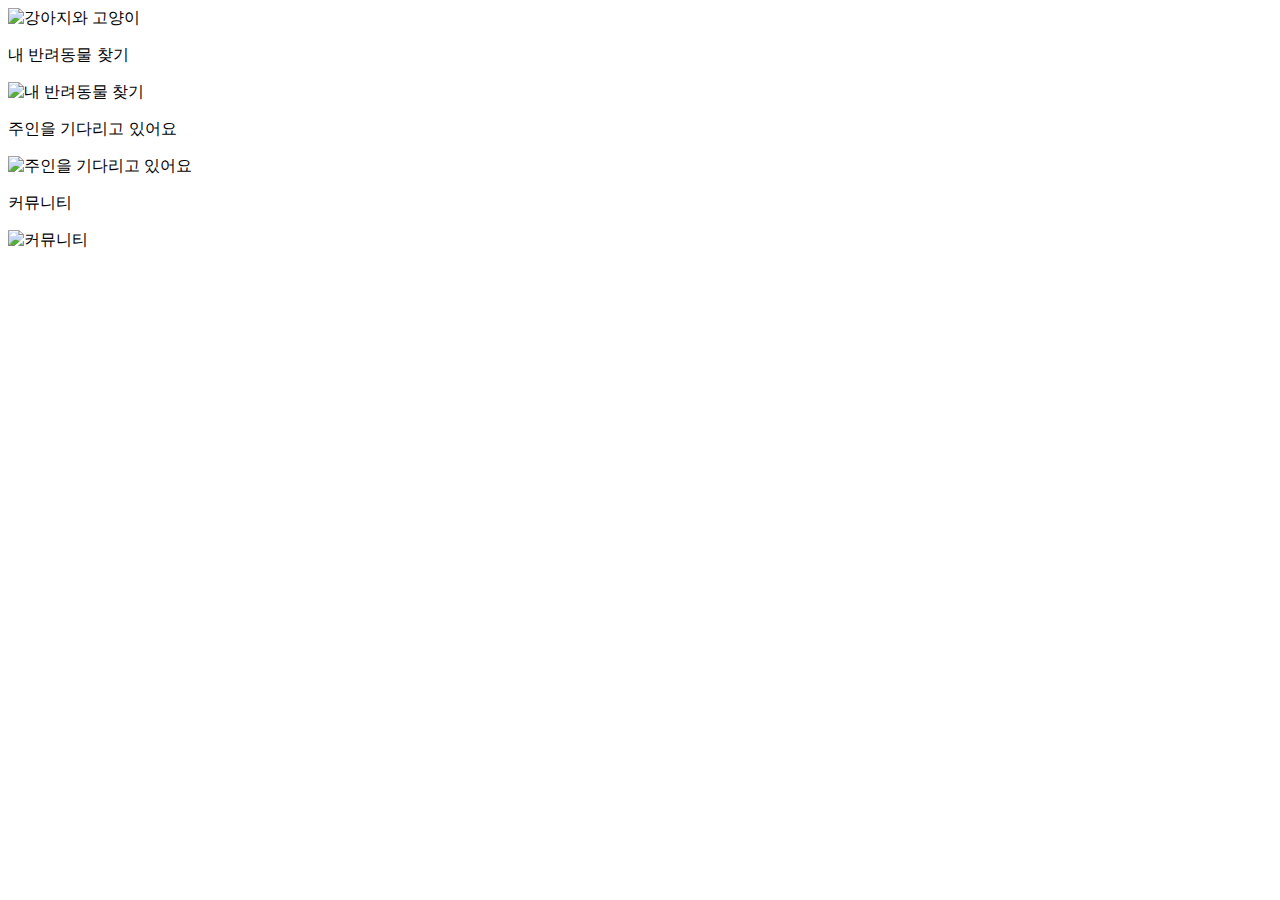
<file: src/main/resources/templates/index.html>
<!DOCTYPE HTML>
<html xmlns:th="http://www.thymeleaf.org"
      xmlns:layout="http://www.ultraq.net.nz/thymeleaf/layout"
      layout:decorate="~{layout/basic.html}" lang="ko">
<head>
  <link rel="shortcut icon" href="../static/images/favicon2.png"/>
  <title>여기서 찾개냥</title>
  <meta http-equiv="Content-Type" content="text/html; charset=UTF-8"/>
  <link rel="stylesheet" th:href="@{/css/home.css}">
</head>
<body>

<div layout:fragment="content">
  <div class="container">
    <div class="banner">
      <a th:href="@{/board/list}" title="글 목록 보기">
        <img th:src="@{/images/banner.PNG}" class="img-fluid rounded"
             style="width: 150%; height: auto;" alt="강아지와 고양이">
      </a>
    </div>
    <div class="container my-4">
      <div class="row">
        <div class="col-md-4 text-center">
          <div class="item">
            <p style="font-family: 'Nunito', sans-serif;">내 반려동물 찾기</p>
            <a th:href="@{/board/register}" title="동물찾기 글쓰기">
              <img th:src="@{/images/find-pet.PNG}" class="img-fluid rounded" alt="내 반려동물 찾기">
            </a>
          </div>
        </div>
        <div class="col-md-4 text-center">
          <div class="item">
            <p style="font-family: 'Nunito', sans-serif;">주인을 기다리고 있어요</p>
            <a th:href="@{/board/register1}" title="주인찾기 글쓰기">
              <img th:src="@{/images/wait.PNG}" class="img-fluid rounded" alt="주인을 기다리고 있어요">
            </a>
          </div>
        </div>
        <div class="col-md-4 text-center">
          <div class="item">
            <p style="font-family: 'Nunito', sans-serif;">커뮤니티</p>
            <a th:href="@{/cboard/clist}" title="커뮤니티 글쓰기">
              <img th:src="@{/images/comu.PNG}" class="img-fluid rounded" alt="커뮤니티">
            </a>
          </div>
        </div>
      </div>
    </div>
  </div>
</div> <!-- /container -->

<footer th:replace="layout/footer :: footer"></footer>
<script th:src="@{/js/scripts.js}"></script>
<script src="https://code.jquery.com/jquery-3.5.1.slim.min.js"></script>
<script src="https://cdn.jsdelivr.net/npm/@popperjs/core@2.0.7/dist/umd/popper.min.js"></script>
<script src="https://stackpath.bootstrapcdn.com/bootstrap/4.5.2/js/bootstrap.min.js"></script>
</body>
</html>
</file>
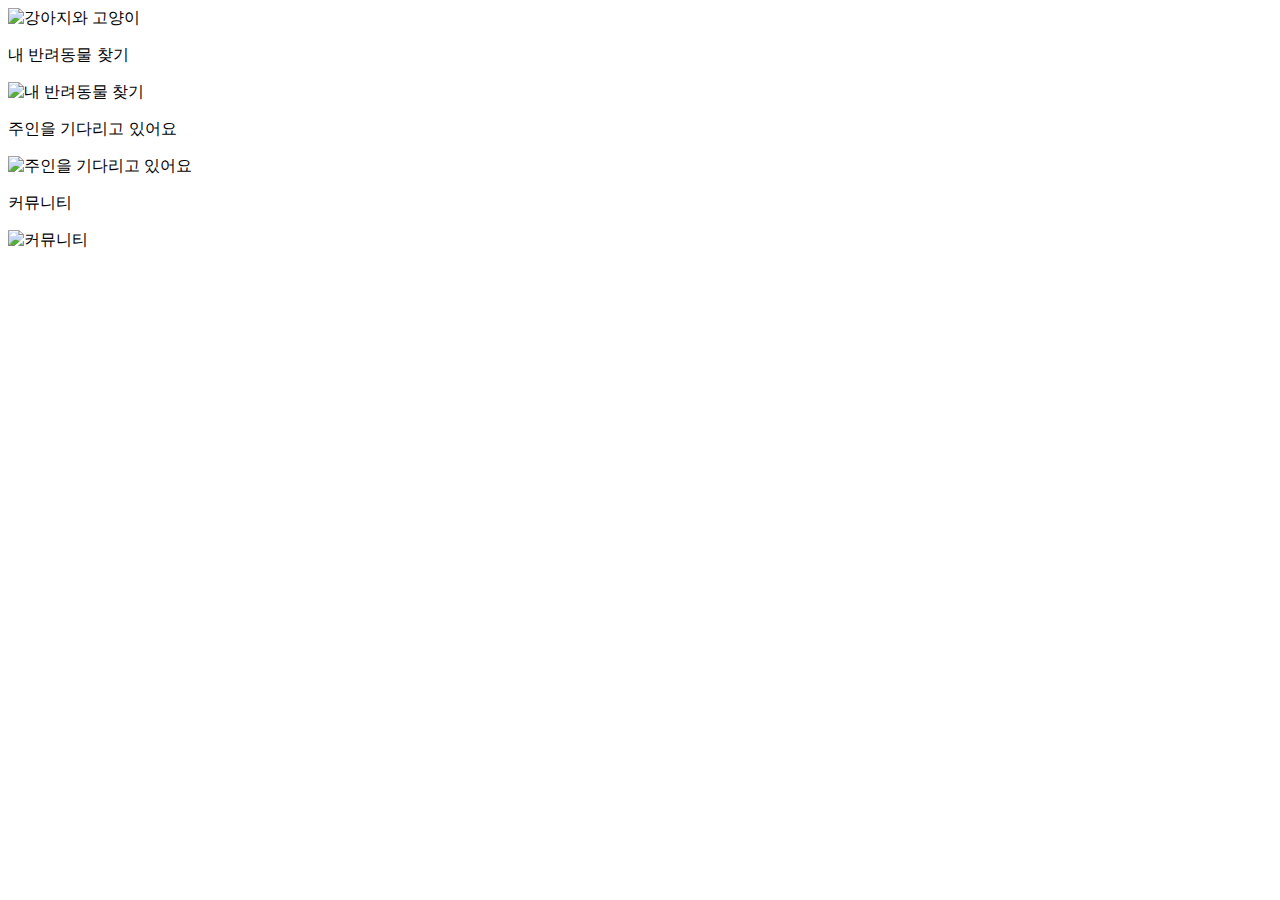
<file: src/main/resources/templates/home.html>
<!DOCTYPE HTML>
<html xmlns:th="http://www.thymeleaf.org"
      xmlns:layout="http://www.ultraq.net.nz/thymeleaf/layout"
      layout:decorate="~{layout/basic.html}" lang="ko">
<head>
    <link rel="shortcut icon" href="../static/images/favicon2.png"/>
    <title>여기서 찾개냥</title>
    <meta http-equiv="Content-Type" content="text/html; charset=UTF-8"/>
    <link rel="stylesheet" th:href="@{/css/home.css}">
</head>
<body>

<div layout:fragment="content">
    <div class="container">
        <div class="banner">
            <a th:href="@{/board/list}" title="글 목록 보기">
                <img th:src="@{/images/banner.PNG}" class="img-fluid rounded"
                     style="width: 150%; height: auto;" alt="강아지와 고양이">
            </a>
        </div>
        <div class="container my-4">
            <div class="row">
                <div class="col-md-4 text-center">
                    <div class="item">
                        <p style="font-family: 'Nunito', sans-serif;">내 반려동물 찾기</p>
                        <a th:href="@{/board/register}" title="동물찾기 글쓰기">
                            <img th:src="@{/images/find-pet.PNG}" class="img-fluid rounded" alt="내 반려동물 찾기">
                        </a>
                    </div>
                </div>
                <div class="col-md-4 text-center">
                    <div class="item">
                        <p style="font-family: 'Nunito', sans-serif;">주인을 기다리고 있어요</p>
                        <a th:href="@{/board/register1}" title="주인찾기 글쓰기">
                            <img th:src="@{/images/wait.PNG}" class="img-fluid rounded" alt="주인을 기다리고 있어요">
                        </a>
                    </div>
                </div>
                <div class="col-md-4 text-center">
                    <div class="item">
                        <p style="font-family: 'Nunito', sans-serif;">커뮤니티</p>
                        <a th:href="@{/cboard/clist}" title="커뮤니티 글쓰기">
                            <img th:src="@{/images/comu.PNG}" class="img-fluid rounded" alt="커뮤니티">
                        </a>
                    </div>
                </div>
            </div>
        </div>
    </div>
</div> <!-- /container -->

<footer th:replace="layout/footer :: footer"></footer>
<script th:src="@{/js/scripts.js}"></script>
<script src="https://code.jquery.com/jquery-3.5.1.slim.min.js"></script>
<script src="https://cdn.jsdelivr.net/npm/@popperjs/core@2.0.7/dist/umd/popper.min.js"></script>
<script src="https://stackpath.bootstrapcdn.com/bootstrap/4.5.2/js/bootstrap.min.js"></script>
</body>
</html>
</file>
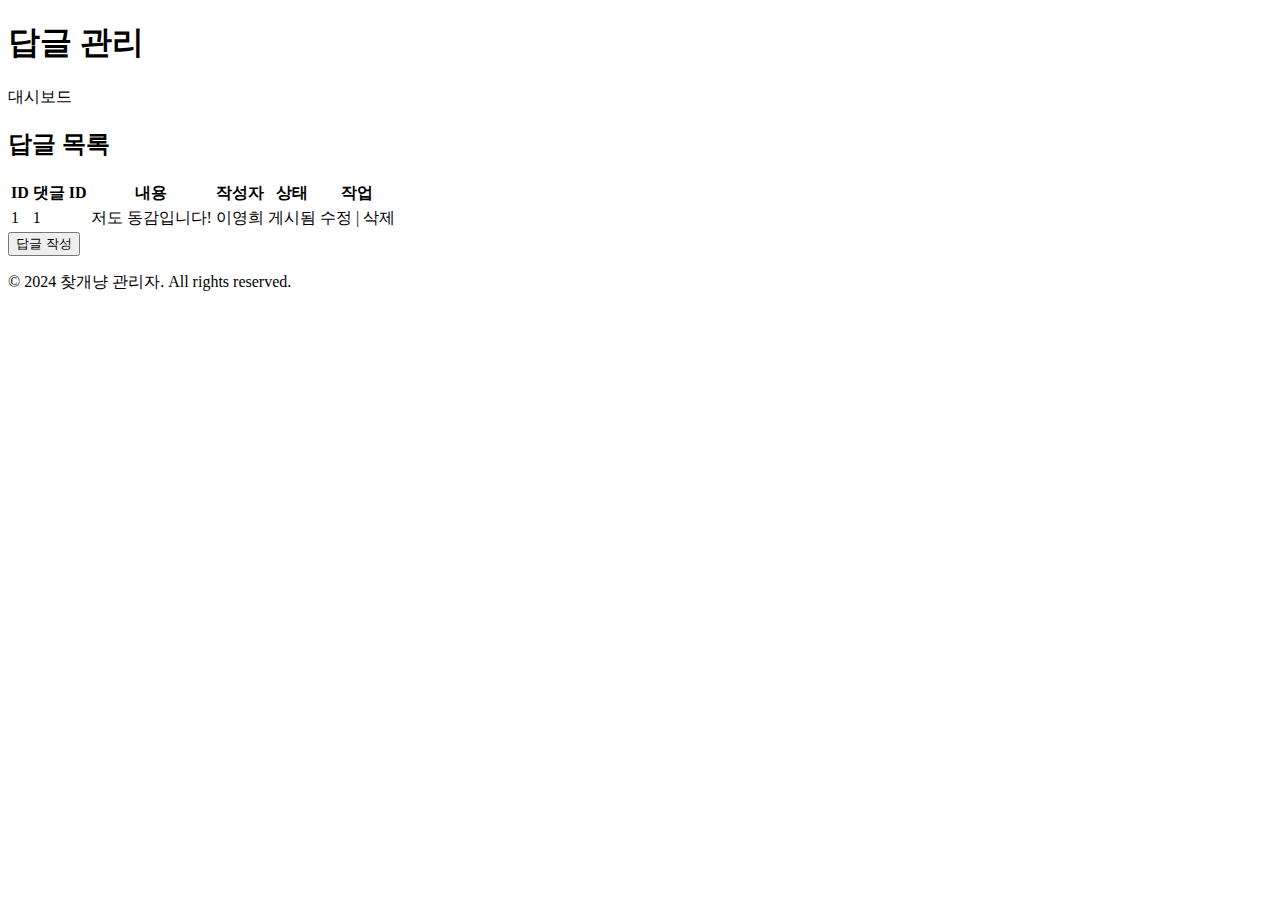
<file: src/main/resources/templates/admin/answers.html>
<!DOCTYPE html>
<html lang="ko" xmlns:th="http://www.thymeleaf.org">
<head>
  <link rel="shortcut icon" href="../../static/images/favicon2.png"/>
  <meta charset="UTF-8">
  <meta name="viewport" content="width=device-width, initial-scale=1.0">
  <title th:text="${title}">답글 관리</title>
  <link rel="stylesheet" th:href="@{/css/adminstyle.css}">
</head>
<body>
<header>
  <h1>답글 관리</h1>
  <nav>
    <a th:href="@{/adminboard}">대시보드</a>
  </nav>
</header>
<main>
  <h2>답글 목록</h2>
  <table>
    <thead>
    <tr>
      <th>ID</th>
      <th>댓글 ID</th>
      <th>내용</th>
      <th>작성자</th>
      <th>상태</th>
      <th>작업</th>
    </tr>
    </thead>
    <tbody>
    <tr th:each="reply : ${replies}">
      <td th:text="${reply.id}">1</td>
      <td th:text="${reply.commentId}">1</td>
      <td th:text="${reply.content}">저도 동감입니다!</td>
      <td th:text="${reply.author}">이영희</td>
      <td th:text="${reply.status}">게시됨</td>
      <td>
        <a th:href="@{/replies/edit/{id}(id=${reply.id})}">수정</a> |
        <a th:href="@{/replies/delete/{id}(id=${reply.id})}">삭제</a>
      </td>
    </tr>
    <!-- 추가 답글 행 -->
    </tbody>
  </table>
  <button th:onclick="'location.href=\'/replies/create\''">답글 작성</button>
</main>
<footer>
  <p>© 2024 찾개냥 관리자. All rights reserved.</p>
</footer>
</body>
</html>
</file>
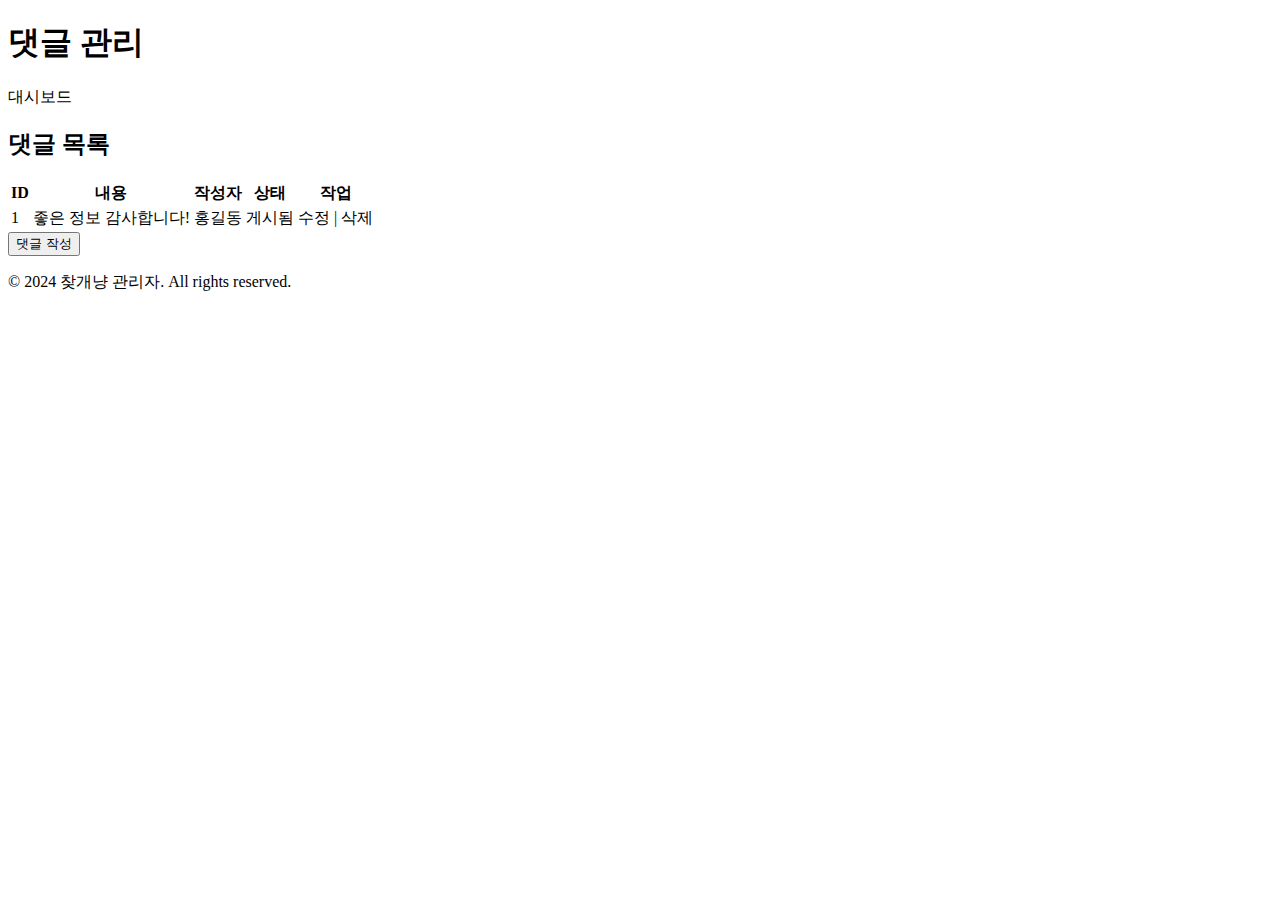
<file: src/main/resources/templates/admin/comments.html>
<!DOCTYPE html>
<html lang="ko" xmlns:th="http://www.thymeleaf.org">
<head>
  <link rel="shortcut icon" href="../../static/images/favicon.ico"/>
  <meta charset="UTF-8">
  <meta name="viewport" content="width=device-width, initial-scale=1.0">
  <title th:text="${title}">댓글 관리</title>
  <link rel="stylesheet" th:href="@{/css/adminstyle.css}">
</head>
<body>
<header>
  <h1>댓글 관리</h1>
  <nav>
    <a th:href="@{/adminboard}">대시보드</a>
  </nav>
</header>
<main>
  <h2>댓글 목록</h2>
  <table>
    <thead>
    <tr>
      <th>ID</th>
      <th>내용</th>
      <th>작성자</th>
      <th>상태</th>
      <th>작업</th>
    </tr>
    </thead>
    <tbody>
    <tr th:each="comment : ${comments}">
      <td th:text="${comment.id}">1</td>
      <td th:text="${comment.content}">좋은 정보 감사합니다!</td>
      <td th:text="${comment.author}">홍길동</td>
      <td th:text="${comment.status}">게시됨</td>
      <td>
        <a th:href="@{/comments/edit/{id}(id=${comment.id})}">수정</a> |
        <a th:href="@{/comments/delete/{id}(id=${comment.id})}">삭제</a>
      </td>
    </tr>
    <!-- 추가 댓글 행 -->
    </tbody>
  </table>
  <button th:onclick="'location.href=\'/comments/create\''">댓글 작성</button>
</main>
<footer>
  <p>© 2024 찾개냥 관리자. All rights reserved.</p>
</footer>
</body>
</html>
</file>
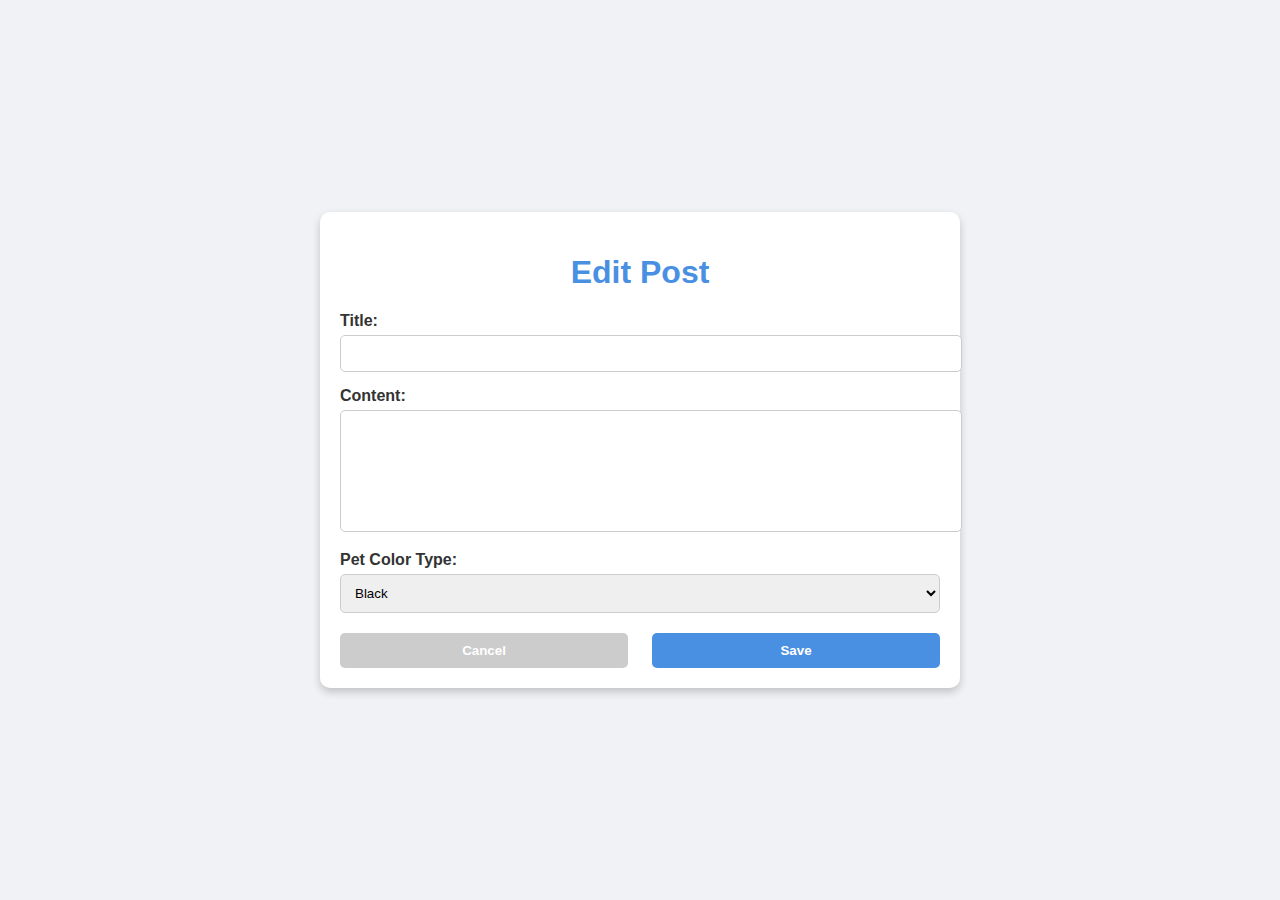
<file: src/main/resources/templates/board/edit.html>
<!DOCTYPE html>
<html xmlns:th="http://www.thymeleaf.org">
<head>
    <link rel="shortcut icon" href="../../static/images/favicon.ico"/>
    <meta charset="UTF-8">
    <title>Edit Post</title>
    <style>
        body {
            font-family: Arial, sans-serif;
            display: flex;
            justify-content: center;
            align-items: center;
            height: 100vh;
            margin: 0;
            background-color: #f0f2f5;
        }
        .container {
            width: 50%;
            max-width: 600px;
            background-color: white;
            padding: 20px;
            border-radius: 10px;
            box-shadow: 0 4px 8px rgba(0, 0, 0, 0.2);
        }
        h1 {
            text-align: center;
            color: #4A90E2;
        }
        form label {
            display: block;
            margin-top: 15px;
            font-weight: bold;
            color: #333;
        }
        form input[type="text"], form textarea, form select {
            width: 100%;
            padding: 10px;
            margin-top: 5px;
            border: 1px solid #ccc;
            border-radius: 5px;
            resize: none;
        }
        form textarea {
            height: 100px;
        }
        .button-group {
            display: flex;
            justify-content: space-between;
            margin-top: 20px;
        }
        .button-group button {
            width: 48%;
            padding: 10px;
            border: none;
            border-radius: 5px;
            color: white;
            font-weight: bold;
            cursor: pointer;
        }
        .button-group .cancel {
            background-color: #ccc;
        }
        .button-group .save {
            background-color: #4A90E2;
        }
    </style>
</head>
<body>
<div class="container">
    <h1>Edit Post</h1>
    <form th:action="@{/board/modify}" th:object="${board}" method="post">
        <input type="hidden" th:field="*{bno}"/>
        <label>Title:</label>
        <input type="text" th:field="*{title}" />
        <label>Content:</label>
        <textarea th:field="*{content}"></textarea>
        <label>Pet Color Type:</label>
        <select th:field="*{petColorType}">
            <option value="BLACK">Black</option>
            <option value="WHITE">White</option>
            <option value="BROWN">Brown</option>
            <option value="GRAY">Gray</option>
            <option value="OTHER">Other</option>
        </select>
        <div class="button-group">
            <button type="button" class="cancel" onclick="window.history.back()">Cancel</button>
            <button type="submit" class="save">Save</button>
        </div>
    </form>
</div>
</body>
</html>
</file>
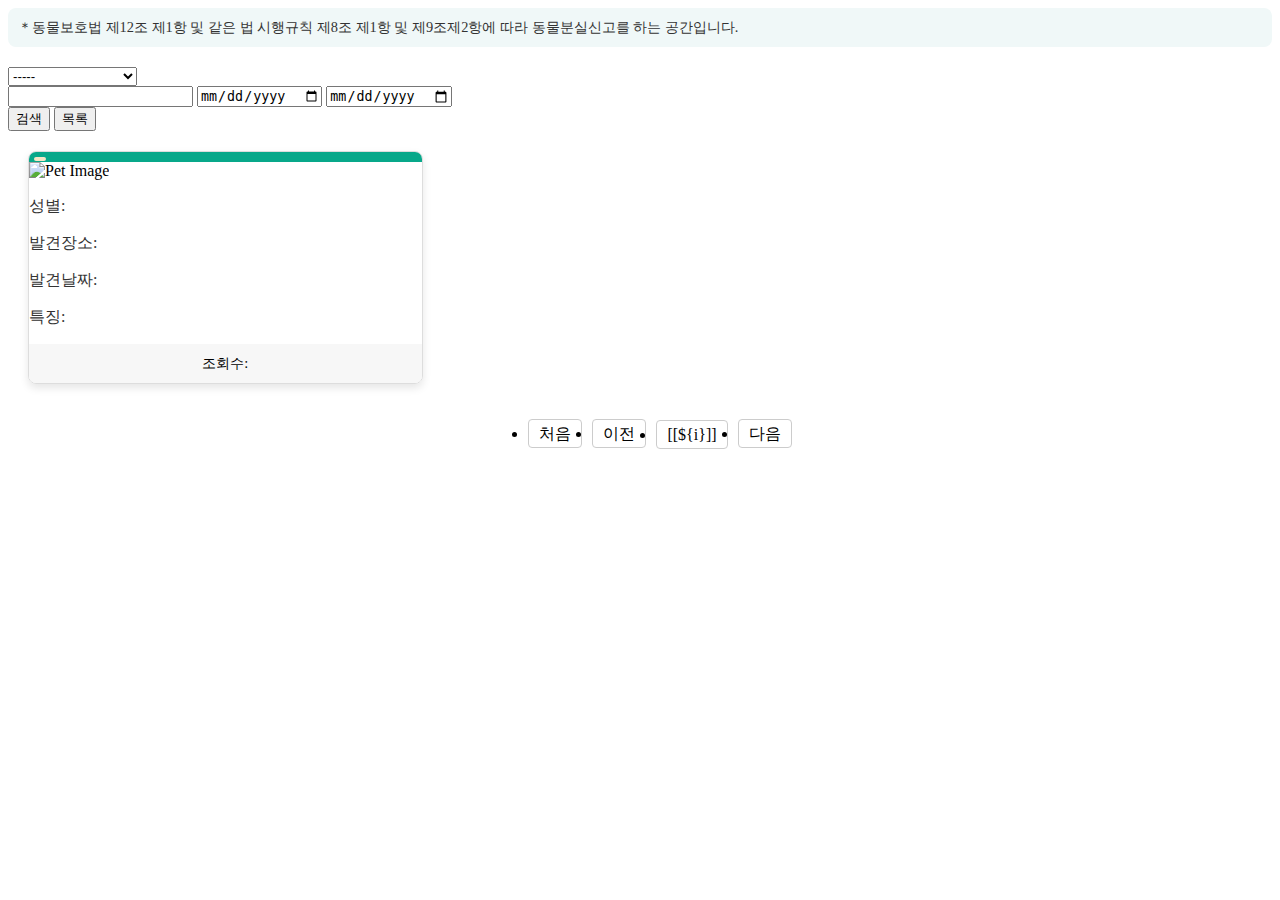
<file: src/main/resources/templates/board/list.html>
<!DOCTYPE html>
<html xmlns:th="http://www.thymeleaf.org"
      xmlns:layout="http://www.ultraq.net.nz/thymeleaf/layout"
      layout:decorate="~{layout/basic.html}">
<head>
    <link rel="shortcut icon" href="../../static/images/favicon.ico"/>
    <title>Board List</title>
    <style>
        /* 법령 문구와 반려동물 이미지 섹션 스타일 */
        .law-section {
            display: flex;
            align-items: center;
            padding: 10px;
            background-color: #F0F8F8;
            border-radius: 8px;
            margin-bottom: 20px;
        }

        .law-section p {
            flex: 1;
            font-size: 0.9rem;
            color: #333;
            margin: 0;
            padding-right: 10px;
        }

        .animal-image {
            width: 100px;
            height: auto;
            border-radius: 5px;
        }

        /* 카드 갤러리 스타일 */
        .gallery {
            display: grid;
            grid-template-columns: repeat(auto-fill, minmax(30%, 1fr));
            gap: 20px;
            padding: 20px;
        }

        .card {
            box-shadow: 0 4px 8px rgba(0, 0, 0, 0.1);
            border: 1px solid #ddd;
            border-radius: 8px;
            overflow: hidden;
        }

        .card-header {
            background-color: #08A88A;
            color: white;
            padding: 5px;
            font-weight: bold;
            text-align: center;
            position: relative;
        }

        /* 동물찾기 라벨 */
        .board-type {
            position: absolute;
            top: 5px;
            left: 5px;
            font-size: 0.8rem;
            font-weight: bold;
            color: #0c4128;
            background-color: #f6e5c6;
            padding: 2px 6px;
            border-radius: 3px;
        }

        /* 주인찾기 라벨 */
        .owner-find .board-type {
            background-color: #76b1c3;
            position: absolute;
            top: 5px;
            left: 5px;
            font-size: 0.8rem;
            font-weight: bold;
            color: white;
            padding: 2px 6px;
            border-radius: 3px;
        }

        .card-body img {
            width: 100%;
            height: 120px;
            object-fit: cover;
        }

        .card-footer {
            background-color: #f7f7f7;
            padding: 10px;
            font-size: 0.9rem;
            text-align: center;
        }

        .card-title {
            font-size: 1rem;
            margin-bottom: 5px;
        }

        /* 페이지네이션 스타일 */
        .pagination {
            display: flex;
            justify-content: center; /* 페이지 버튼들을 수평으로 중앙 정렬 */
            align-items: center;     /* 세로로 중앙 정렬 */
            margin-top: 20px;        /* 위쪽 여백 */
        }

        .pagination li {
            margin: 0 5px; /* 페이지 번호 간의 간격 설정 */
        }

        .pagination .page-link {
            text-decoration: none;
            padding: 5px 10px;
            border: 1px solid #ccc; /* 테두리 스타일 */
            border-radius: 4px;
            cursor: pointer;
        }

        /* 활성화된 페이지 */
        .pagination .active .page-link {
            background-color: #007bff;
            color: white;
        }

        /* 비활성화된 페이지 */
        .pagination .disabled .page-link {
            background-color: #f8f9fa;
            color: #007bff;
            cursor: not-allowed;
        }

        .pagination .disabled .page-link:hover {
            background-color: #f8f9fa;
            color: #007bff;
        }

        .pagination .page-link:hover {
            background-color: #007bff;
            color: white;
        }

    </style>
</head>
<body>
<div layout:fragment="content">
    <div class="law-section">
        <p>＊동물보호법 제12조 제1항 및 같은 법 시행규칙 제8조 제1항 및 제9조제2항에 따라 동물분실신고를 하는 공간입니다.</p>
    </div>

    <div class="row mt-3">
        <form action="/board/list" method="get">
            <div class="col">
                <input type="hidden" name="size" th:value="${pageRequestDTO.size}">
                <div class="input-group">
                    <div class="input-group-prepend">
                        <select class="form-select" name="type">
                            <option value="">-----</option>
                            <option value="t" th:selected="${pageRequestDTO.type == 't'}">제목</option>
                            <option value="c" th:selected="${pageRequestDTO.type == 'c'}">내용</option>
                            <option value="w" th:selected="${pageRequestDTO.type == 'w'}">작성자</option>
                            <option value="tc" th:selected="${pageRequestDTO.type == 'tc'}">제목+내용</option>
                            <option value="tcw" th:selected="${pageRequestDTO.type == 'tcw'}">제목+내용+작성자</option>
                        </select>
                    </div>
                    <input type="text" class="form-control" name="keyword" th:value="${pageRequestDTO.keyword}">
                    <input type="date" name="startDate" min="${minDate}" max="${maxDate}">
                    <input type="date" name="lastDate" min="${minDate}" max="${maxDate}">
                    <div class="input-group-append">
                        <button type="submit" class="btn btn-outline-secondary searchBtn">검색</button>
                        <button type="button" class="btn btn-outline-secondary clearBtn">목록</button>
                    </div>
                </div>
            </div>
        </form>
    </div>

    <div class="row mt-3">
        <div class="gallery">
            <div th:each="boardItem : ${responseDTO.dtoList}" class="card">
                <div class="card-header">
            <span class="board-type"
                  th:text="${boardItem.postType}"
                  th:classappend="${boardItem.postType == '주인찾기' ? ' owner-find' : ' pet'}"></span>
                    <span th:text="${boardItem.createdAt}"></span>
                </div>
                <!-- 이미지가 있을 경우에만 표시 -->
                <img th:src="@{/images/{image}(image=${boardItem.imageSet})}" alt="Pet Image"
                     th:if="${boardItem.imageSet != null}">
                <div class="card-body">
                    <a style="text-decoration: none; text-decoration-line: none; text-decoration-color: #333333; color: #333333"
                       th:href="@{/board/read(bno=${boardItem.bno})}">
                        <p><b><span th:text="${boardItem.title}"></span></b></p>
                        <p>성별: <span th:text="${boardItem.petGender}"></span></p>
                        <p>발견장소: <span th:text="${boardItem.location} + ${boardItem.locationDetail}"></span></p>
                        <p>발견날짜: <span th:text="${boardItem.createdAt}"></span></p>
                        <p>특징: <span th:text="${boardItem.content}"></span></p>
                    </a>
                </div>
                <div class="card-footer text-center">
                    조회수: <span th:text="${boardItem.hitCount}"></span>
                </div>
            </div>
        </div>




        <!-- 페이지네이션 -->
        <ul class="pagination flex-wrap">
            <li class="page-item" th:if="${responseDTO.prev}" th:class="${responseDTO.prev ? 'enabled' : 'disabled'}">
                <a class="page-link" th:data-num="${1}">처음</a>
            </li>
            <li class="page-item" th:if="${responseDTO.prev}" th:class="${responseDTO.prev ? 'enabled' : 'disabled'}">
                <a class="page-link" th:data-num="${responseDTO.start -1}">이전</a>
            </li>
            <th:block th:each="i: ${#numbers.sequence(responseDTO.start, responseDTO.end)}">
                <li th:class="${responseDTO.page == i}?'page-item active':'page-item'">
                    <a class="page-link" th:data-num="${i}">[[${i}]]</a>
                </li>
            </th:block>
            <li class="page-item" th:if="${responseDTO.next}" th:class="${responseDTO.next ? 'enabled' : 'disabled'}">
                <a class="page-link" th:data-num="${responseDTO.end + 1}">다음</a>
            </li>
        </ul>
    </div>
</div>
</body>
</html>

<script th:inline="javascript">
    document.querySelector(".pagination").addEventListener("click", function (e) {
        e.preventDefault();
        e.stopPropagation();
        const target = e.target;
        if (target.tagName !== 'A') {
            return;
        }
        const num = target.getAttribute("data-num");
        const formObj = document.querySelector("form");
        formObj.innerHTML += `<input type='hidden' name='page' value='${num}'>`;
        formObj.submit();
    }, false);
</script>
</file>
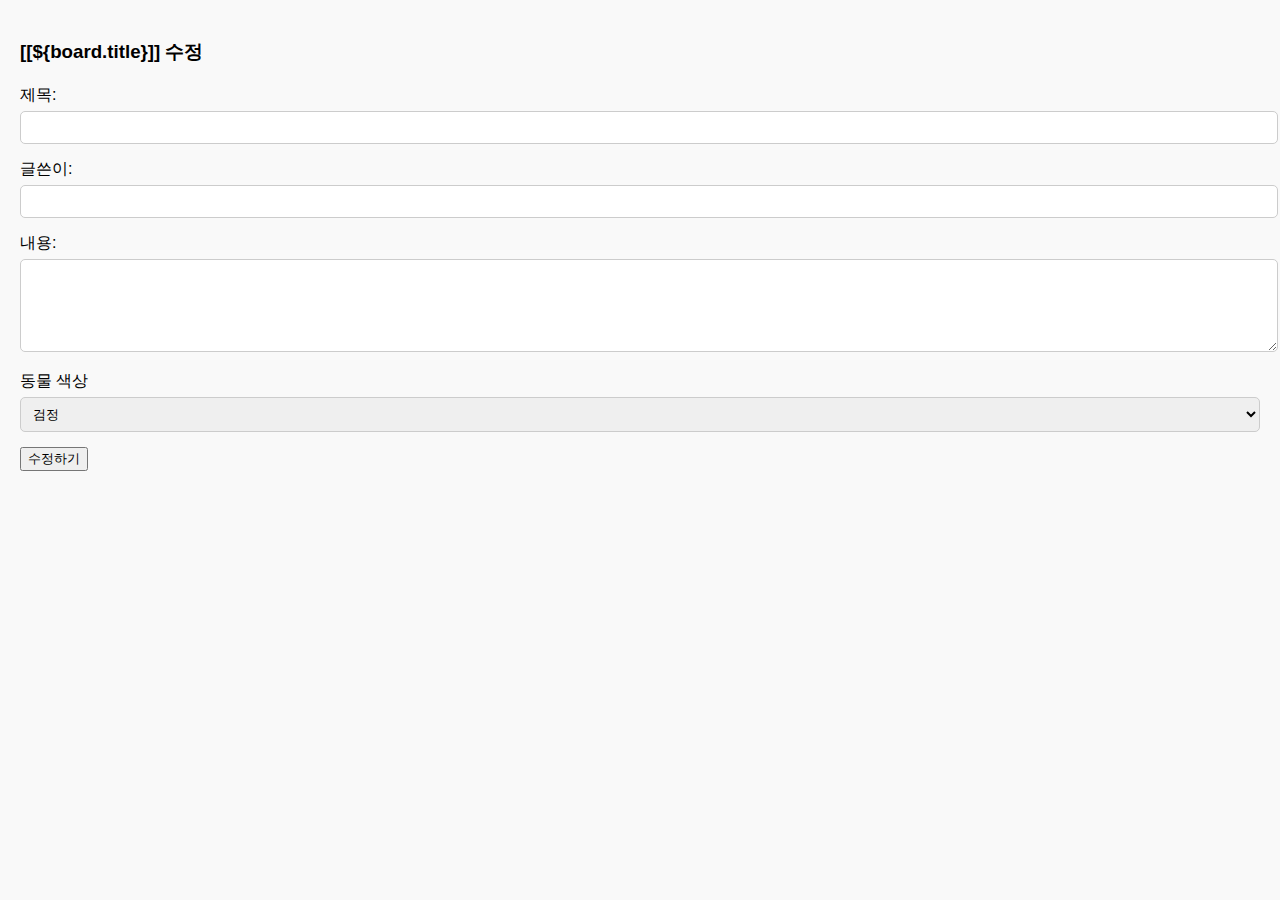
<file: src/main/resources/templates/board/modify.html>
<!DOCTYPE html>
<html xmlns:th="http://www.thymeleaf.org"
      xmlns:layout="http://www.ultraq.net.nz/thymeleaf/layout"
      layout:decorate="~{layout/basic.html}">
<link rel="stylesheet" href="../../static/css/modify.css">
<link rel="shortcut icon" href="../../static/images/favicon2.png"/>
<div layout:fragment="content">
    <div class="container">
        <h3>[[${board.title}]] 수정</h3>
        <form action="/board/modify" method="post">
            <input type="hidden" name="bno" id="bno" th:value="${board.bno}">
            <div class="form-group">
                <label for="title">제목:</label>
                <input type="text" class="form-control" id="title" name="title" th:value="${board.title}">
            </div>
            <div class="form-group">
                <label for="writer">글쓴이:</label>
                <input type="text" class="form-control" id="writer" name="writer" th:value="${board.writer}" readonly="readonly">
            </div>
            <div class="form-group">
                <label for="content">내용:</label>
                <textarea class="form-control" rows="5" id="content" name="content" th:text="${board.content}"></textarea>
            </div>
            <div class="form-group">
                <label for="petColor">동물 색상</label>
                <select name="petColor" id="petColor">
                    <option value="BLACK">검정</option>
                    <option value="WHITE">흰색</option>
                    <option value="GRAY">회색</option>
                    <option value="CREME">크림</option>
                    <option value="CHOCOLATE">초콜릿</option>
                    <option value="GOLDEN">금색</option>
                    <option value="MIXED">혼합색</option>
                    <option value="OTHER">기타</option>
                </select>
            </div>
            <div class="form-group text-right">
                <button type="submit" class="btn btn-secondary btn-sm" id="btnModify">수정하기</button>
            </div>
        </form>
    </div>
</div>

</html>
</file>
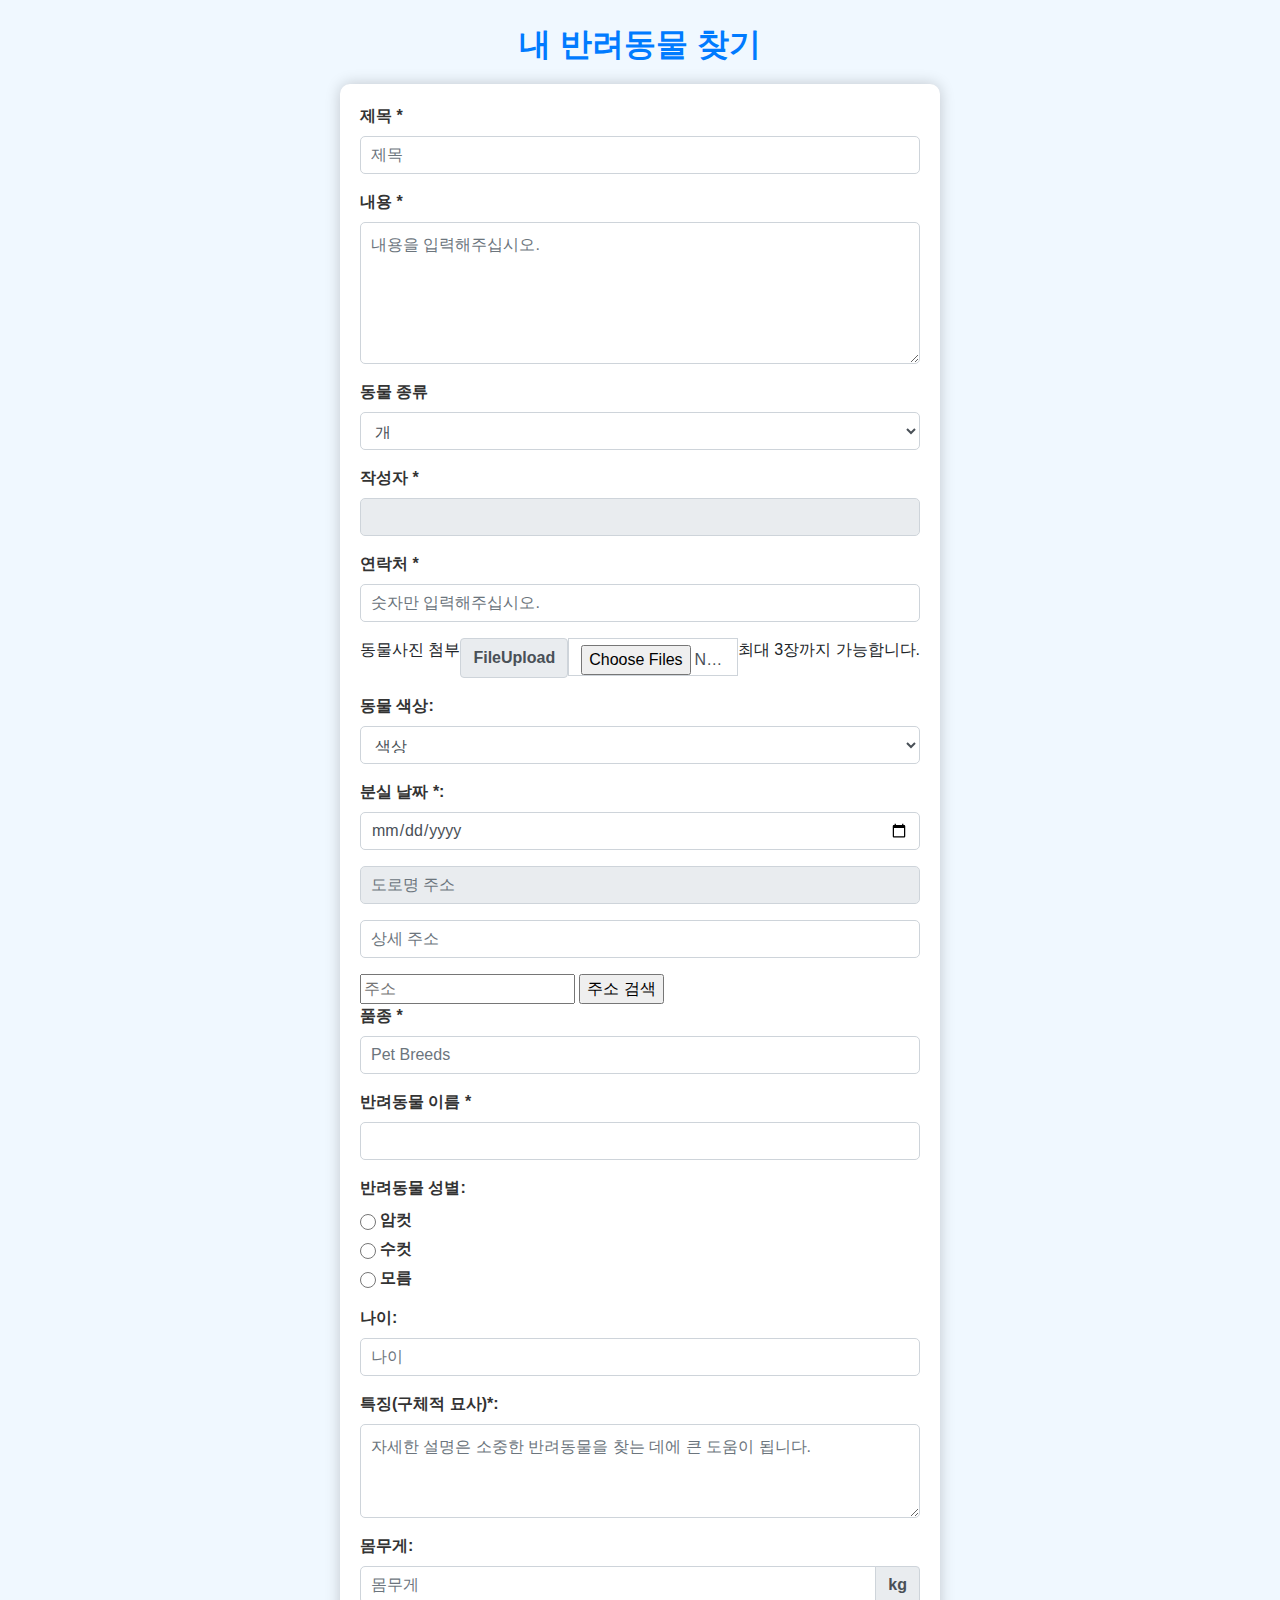
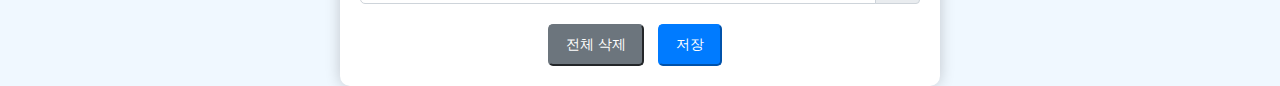
<file: src/main/resources/templates/board/register.html>
<!DOCTYPE html>
<html xmlns:th="http://www.thymeleaf.org"
      xmlns:layout="http://www.ultraq.net.nz/thymeleaf/layout"
      layout:decorate="~{layout/basic.html}"
      lang="ko">
<head>
    <link rel="shortcut icon" href="../../static/images/favicon3.png"/>
    <meta charset="UTF-8">
    <meta name="viewport" content="width=device-width, initial-scale=1.0">
    <title>내 반려동물 찾기</title>
    <link rel="stylesheet" href="https://stackpath.bootstrapcdn.com/bootstrap/4.5.2/css/bootstrap.min.css">
    <link rel="stylesheet" th:href="@{/css/write1.css}">


    <style>
        body {
            font-family: 'Arial', sans-serif;
            background-color: #f0f8ff;
        }

        .law-section p {
            font-size: 2rem;
            font-weight: bold;
            text-align: center;
            color: #007bff;
            margin-top: 20px;
        }

        .form-container {
            max-width: 600px;
            margin: auto;
            padding: 20px;
            background-color: #ffffff;
            border-radius: 10px;
            box-shadow: 0 0 15px rgba(0, 0, 0, 0.2);
        }

        .form-group label {
            font-weight: bold;
            color: #333;
        }

        .form-group input, .form-group textarea, .form-group select {
            border-radius: 5px;
            width: 100%;
            border: 1px solid #ced4da;
            padding: 10px;
        }

        .input-group-text {
            font-weight: bold;
        }

        .btn-primary {
            background-color: #007bff;
            border-color: #007bff;
        }

        .form-check {
            display: flex;
            align-items: center;
            margin-bottom: 5px;
        }

        .form-check-input {
            width: 16px !important;
            height: 16px !important;
            margin-right: 0.5rem;
        }

        .form-buttons button {
            background-color: #007bff;
            border-color: #007bff;
            color: white;
            padding: 8px 16px;
            border-radius: 5px;
            font-size: 0.9rem;
            margin-right: 10px;
        }

        .form-buttons button[type="reset"] {
            background-color: #6c757d;
            border-color: #6c757d;
        }

        .form-buttons {
            text-align: center;
            margin-top: 20px;
        }
    </style>

    <script src="//t1.daumcdn.net/mapjsapi/bundle/postcode/prod/postcode.v2.js"></script>
</head>

<body>
<div layout:fragment="content">
    <main>
        <div class="law-section">
            <p>내 반려동물 찾기</p>
        </div>
        <div class="form-container">
            <form action="/board/register" method="post" enctype="multipart/form-data">
                <input type="hidden" name="postType" value="동물찾기">
                <div class="form-group">
                    <label for="title">제목 *</label>
                    <input type="text" class="form-control" id="title" name="title" placeholder="제목" required>
                </div>
                <div class="form-group">
                    <label for="content">내용 *</label>
                    <textarea class="form-control" id="content" name="content" rows="5" placeholder="내용을 입력해주십시오." required></textarea>
                </div>
                <div class="form-group">
                    <label for="petType">동물 종류</label>
                    <select id="petType" name="petType" class="form-control" required>
                        <option value="dog">개</option>
                        <option value="cat">고양이</option>
                        <option value="fish">포유류(개, 고양이 제외)</option>
                        <option value="bird">조류</option>
                        <option value="rodent">설치류</option>
                        <option value="reptile">파충류</option>
                        <option value="fish">어류</option>
                        <option value="other">기타</option>
                    </select>
                </div>
                <div class="form-group">
                    <label for="writer">작성자 *</label>
                    <input type="text" class="form-control" id="writer" name="writer"
                           th:value="${#authentication.principal.username}" readonly>
                </div>
                <div class="form-group">
                    <label for="contact">연락처 *</label>
                    <input type="number" class="form-control" id="contact" name="contact" placeholder="숫자만 입력해주십시오." maxlength="11" minlength="9" required>
                </div>
                <div class="input-group mb-3">
                    <label for="files">동물사진 첨부</label>
                    <span class="input-group-text">FileUpload</span>
                    <input type="file" class="form-control" id="files" name="files" multiple>
                    <p>최대 3장까지 가능합니다.</p>
                </div>
                <div class="form-group">
                    <label for="petColor">동물 색상:</label>
                    <select id="petColor" name="petColorType" class="form-control">
                        <option th:each="color : ${T(com.projectdemo1.domain.boardContent.color.PetColorType).values()}"
                                th:value="${color.name()}"
                                th:text="${color.name()}">색상
                        </option>
                    </select>
                </div>
                <div class="form-group">
                    <label for="lostDate">분실 날짜 *:</label>
                    <input type="date" class="form-control" id="lostDate" name="lostDate" required>
                </div>

                <div class="form-group">
                    <input class="form-control" style="top:5px;" placeholder="도로명 주소" name="location" id="location1" type="text" readonly>
                </div>
                <div class="form-group">
                    <input class="form-control" placeholder="상세 주소" name="locationDetail" id="locationDetail" type="text">
                </div>
                <input type="text" id="sample5_address" placeholder="주소">
                <input type="button" onclick="sample5_execDaumPostcode()" value="주소 검색"><br>
                <div id="map" style="width:300px;height:300px;margin-top:10px;display:none"></div>
                <script src="//t1.daumcdn.net/mapjsapi/bundle/postcode/prod/postcode.v2.js"></script>
                <script src="//dapi.kakao.com/v2/maps/sdk.js?appkey=41caa1d7d9b7baa2f49d25f886b4dc1f&libraries=services"></script>
                <script>
                    var mapContainer = document.getElementById('map'), // 지도를 표시할 div
                        mapOption = {
                            center: new daum.maps.LatLng(37.537187, 127.005476), // 지도의 중심좌표
                            level: 5 // 지도의 확대 레벨
                        };

                    //지도를 미리 생성
                    var map = new daum.maps.Map(mapContainer, mapOption);
                    //주소-좌표 변환 객체를 생성
                    var geocoder = new daum.maps.services.Geocoder();
                    //마커를 미리 생성
                    var marker = new daum.maps.Marker({
                        position: new daum.maps.LatLng(37.537187, 127.005476),
                        map: map
                    });


                    function sample5_execDaumPostcode() {
                        new daum.Postcode({
                            oncomplete: function (data) {
                                var addr = data.address; // 최종 주소 변수

                                // 주소 정보를 해당 필드에 넣는다.
                                document.getElementById("sample5_address").value = addr;
                                // 주소로 상세 정보를 검색
                                geocoder.addressSearch(data.address, function (results, status) {
                                    // 정상적으로 검색이 완료됐으면
                                    if (status === daum.maps.services.Status.OK) {

                                        var result = results[0]; //첫번째 결과의 값을 활용

                                        // 해당 주소에 대한 좌표를 받아서
                                        var coords = new daum.maps.LatLng(result.y, result.x);
                                        // 지도를 보여준다.
                                        mapContainer.style.display = "block";
                                        map.relayout();
                                        // 지도 중심을 변경한다.
                                        map.setCenter(coords);
                                        // 마커를 결과값으로 받은 위치로 옮긴다.
                                        marker.setPosition(coords)
                                    }
                                });
                            }
                        }).open();
                    }
                </script>
                <div class="form-group">
                    <label for="petBreeds">품종 *</label>
                    <input type="text" class="form-control" id="petBreeds" name="petBreeds" placeholder="Pet Breeds" required>
                </div>
                <div class="form-group">
                    <label for="petName">반려동물 이름 *</label>
                    <input type="text" class="form-control" id="petName" name="petName" required>
                </div>
                <div class="form-group">
                    <label for="female">반려동물 성별:</label>
                    <div class="form-check">
                        <input type="radio" id="female" name="petGender" value="암컷" class="form-check-input">
                        <label for="female" class="form-check-label">암컷</label>
                    </div>
                    <div class="form-check">
                        <input type="radio" id="male" name="petGender" value="수컷" class="form-check-input">
                        <label for="male" class="form-check-label">수컷</label>
                    </div>
                    <div class="form-check">
                        <input type="radio" id="other" name="petGender" value="모름" class="form-check-input">
                        <label for="other" class="form-check-label">모름</label>
                    </div>
                </div>

                <div class="form-group">
                    <label for="petAge">나이:</label>
                    <input type="number" class="form-control" id="petAge" name="petAge" placeholder="나이">
                </div>
                <div class="form-group">
                    <label for="petDescription">특징(구체적 묘사)*:</label>
                    <textarea class="form-control" id="petDescription" name="petDescription" rows="3" placeholder="자세한 설명은 소중한 반려동물을 찾는 데에 큰 도움이 됩니다." required></textarea>
                </div>
                <div class="form-group">
                    <label for="petWeight">몸무게:</label>
                    <div class="input-group">
                        <input type="number" class="form-control" id="petWeight" name="petWeight" placeholder="몸무게" style="width: 100px;">
                        <div class="input-group-append">
                            <span class="input-group-text">kg</span>
                        </div>
                    </div>
                </div>
                <div class="form-buttons">
                    <button type="reset">전체 삭제</button>
                    <button type="submit">저장</button>
                </div>
            </form>
        </div>
    </main>
</div>
</body>
</html>
</file>
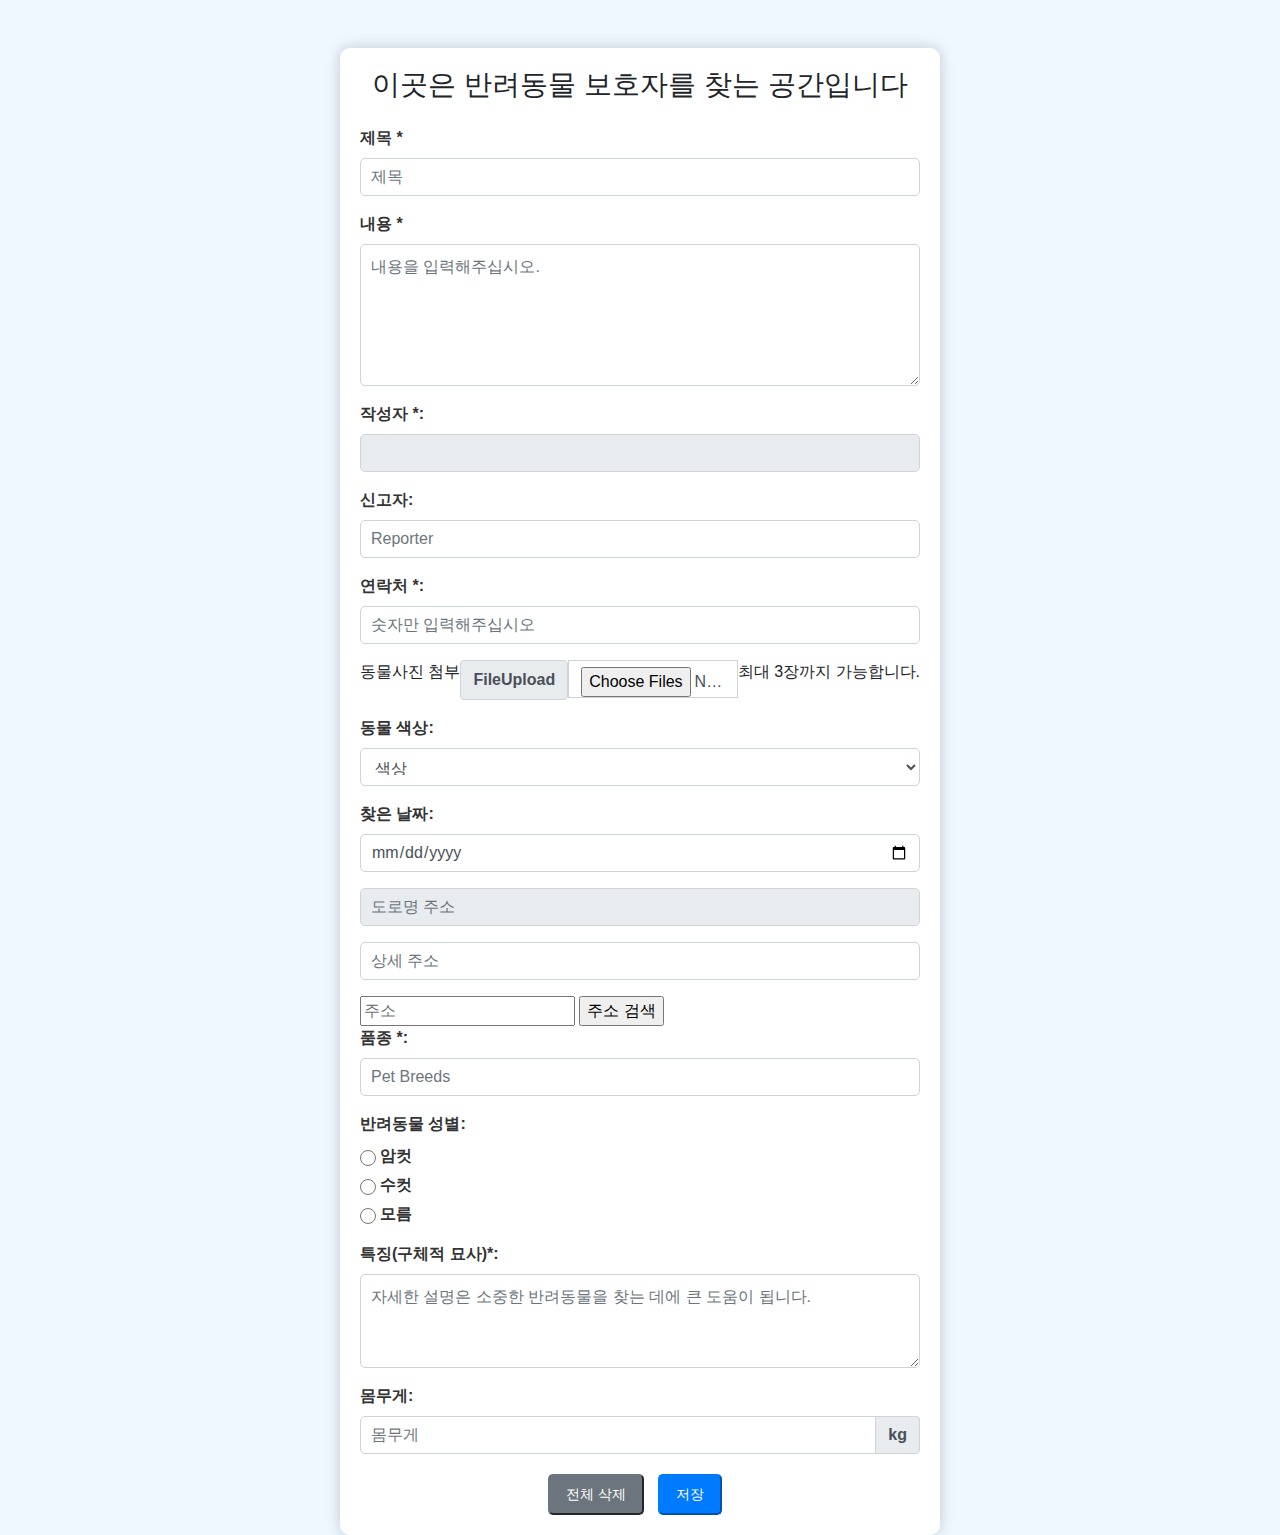
<file: src/main/resources/templates/board/register1.html>
<!DOCTYPE html>
<html xmlns:th="http://www.thymeleaf.org"
      xmlns:layout="http://www.ultraq.net.nz/thymeleaf/layout"
      xmlns:sec="http://www.thymeleaf.org/thymeleaf-extras-springsecurity6"
      layout:decorate="~{layout/basic.html}">
<head>
    <link rel="shortcut icon" href="../../static/images/favicon2.png"/>
    <title>Find my Owners</title>
    <link rel="stylesheet" href="https://stackpath.bootstrapcdn.com/bootstrap/4.5.2/css/bootstrap.min.css">
    <style>
        body {
            font-family: 'Arial', sans-serif;
            background-color: #f0f8ff;
        }

        .form-container {
            max-width: 600px;
            margin: auto;
            padding: 20px;
            background-color: #ffffff;
            border-radius: 10px;
            box-shadow: 0 0 15px rgba(0, 0, 0, 0.2);
        }

        .form-group label {
            font-weight: bold;
            color: #333;
        }

        .form-group input, .form-group textarea, .form-group select {
            border-radius: 5px;
            width: 100%;
            border: 1px solid #ced4da;
            padding: 10px;
        }

        .input-group-text {
            font-weight: bold;
        }

        .btn-primary {
            background-color: #007bff;
            border-color: #007bff;
        }

        .form-check {
            display: flex;
            align-items: center;
            margin-bottom: 5px;
        }

        .form-check-input {
            width: 16px !important;
            height: 16px !important;
            margin-right: 0.5rem;
        }

        .form-buttons button {
            background-color: #007bff;
            border-color: #007bff;
            color: white;
            padding: 8px 16px;
            border-radius: 5px;
            font-size: 0.9rem;
            margin-right: 10px;
        }

        .form-buttons button[type="reset"] {
            background-color: #6c757d;
            border-color: #6c757d;
        }

        .form-buttons {
            text-align: center;
            margin-top: 20px;
        }
    </style>
</head>
<body>
<div layout:fragment="content">
    <div class="container mt-5">
        <div class="form-container">
            <h3 class="text-center mb-4">이곳은 반려동물 보호자를 찾는 공간입니다</h3>
            <form action="/board/register1" method="post" enctype="multipart/form-data">
                <input type="hidden" name="postType" value="주인찾기">
                <div class="form-group">
                    <label for="title">제목 *</label>
                    <input type="text" class="form-control" id="title" name="title" placeholder="제목" required>
                </div>
                <div class="form-group">
                    <label for="content">내용 *</label>
                    <textarea class="form-control" id="content" name="content" rows="5" placeholder="내용을 입력해주십시오." required></textarea>
                </div>

                <div class="form-group">
                    <label for="writer">작성자 *:</label>
                    <input type="text" class="form-control" id="writer" name="writer"
                           th:value="${#authentication.principal.username}" readonly>
                </div>
                <div class="form-group">
                    <label for="reporter">신고자:</label>
                    <input type="text" class="form-control" id="reporter" name="reporter" placeholder="Reporter" required>
                </div>
                <div class="form-group">
                    <label for="contact">연락처 *:</label>
                    <input type="number" class="form-control" id="contact" name="contact" placeholder="숫자만 입력해주십시오" maxlength="11" minlength="9"
                           th:value="${#authentication.principal.username}"
                           required>
                </div>
                <div class="input-group mb-3">
                    <label for="files">동물사진 첨부</label>
                    <span class="input-group-text">FileUpload</span>
                    <input type="file" class="form-control" id="files" name="files" multiple>
                    <p>최대 3장까지 가능합니다.</p>
                </div>
                <div class="form-group">
                    <label for="petColor">동물 색상:</label>
                    <select id="petColor" name="petColorType" class="form-control">
                        <option th:each="color : ${T(com.projectdemo1.domain.boardContent.color.PetColorType).values()}"
                                th:value="${color.name()}"
                                th:text="${color.name()}">색상
                        </option>
                    </select>
                </div>
                <div class="form-group">
                    <label for="foundDate">찾은 날짜:</label>
                    <input type="date" class="form-control" id="foundDate" name="foundDate" required>
                </div>
                <div class="form-group">
                    <input class="form-control" style="top:5px;" placeholder="도로명 주소" name="location" id="location1" type="text" readonly>
                </div>
                <div class="form-group">
                    <input class="form-control" placeholder="상세 주소" name="locationDetail" id="locationDetail" type="text">
                </div>
                <input type="text" id="sample5_address" placeholder="주소">
                <input type="button" onclick="sample5_execDaumPostcode()" value="주소 검색"><br>
                <div id="map" style="width:300px;height:300px;margin-top:10px;display:none"></div>
                <script src="//t1.daumcdn.net/mapjsapi/bundle/postcode/prod/postcode.v2.js"></script>
                <script src="//dapi.kakao.com/v2/maps/sdk.js?appkey=41caa1d7d9b7baa2f49d25f886b4dc1f&libraries=services"></script>
                <script>
                    var mapContainer = document.getElementById('map'), // 지도를 표시할 div
                        mapOption = {
                            center: new daum.maps.LatLng(37.537187, 127.005476), // 지도의 중심좌표
                            level: 5 // 지도의 확대 레벨
                        };

                    //지도를 미리 생성
                    var map = new daum.maps.Map(mapContainer, mapOption);
                    //주소-좌표 변환 객체를 생성
                    var geocoder = new daum.maps.services.Geocoder();
                    //마커를 미리 생성
                    var marker = new daum.maps.Marker({
                        position: new daum.maps.LatLng(37.537187, 127.005476),
                        map: map
                    });


                    function sample5_execDaumPostcode() {
                        new daum.Postcode({
                            oncomplete: function (data) {
                                var addr = data.address; // 최종 주소 변수

                                // 주소 정보를 해당 필드에 넣는다.
                                document.getElementById("sample5_address").value = addr;
                                // 주소로 상세 정보를 검색
                                geocoder.addressSearch(data.address, function (results, status) {
                                    // 정상적으로 검색이 완료됐으면
                                    if (status === daum.maps.services.Status.OK) {

                                        var result = results[0]; //첫번째 결과의 값을 활용

                                        // 해당 주소에 대한 좌표를 받아서
                                        var coords = new daum.maps.LatLng(result.y, result.x);
                                        // 지도를 보여준다.
                                        mapContainer.style.display = "block";
                                        map.relayout();
                                        // 지도 중심을 변경한다.
                                        map.setCenter(coords);
                                        // 마커를 결과값으로 받은 위치로 옮긴다.
                                        marker.setPosition(coords)
                                    }
                                });
                            }
                        }).open();
                    }
                </script>
                <div class="form-group">
                    <label for="petBreeds">품종 *:</label>
                    <input type="text" class="form-control" id="petBreeds" name="petBreeds" placeholder="Pet Breeds" required>
                </div>
                <div class="form-group">
                    <label for="female">반려동물 성별:</label>
                    <div class="form-check">
                        <input type="radio" id="female" name="petGender" value="암컷" class="form-check-input">
                        <label for="female" class="form-check-label">암컷</label>
                    </div>
                    <div class="form-check">
                        <input type="radio" id="male" name="petGender" value="수컷" class="form-check-input">
                        <label for="male" class="form-check-label">수컷</label>
                    </div>
                    <div class="form-check">
                        <input type="radio" id="other" name="petGender" value="모름" class="form-check-input">
                        <label for="other" class="form-check-label">모름</label>
                    </div>
                </div>
                <div class="form-group">
                    <label for="petDescription">특징(구체적 묘사)*:</label>
                    <textarea class="form-control" id="petDescription" name="petDescription" rows="3" placeholder="자세한 설명은 소중한 반려동물을 찾는 데에 큰 도움이 됩니다." required></textarea>
                </div>

                <div class="form-group">
                    <label for="petWeight">몸무게:</label>
                    <div class="input-group">
                        <input type="number" class="form-control" id="petWeight" name="petWeight" placeholder="몸무게" style="width: 100px;">
                        <div class="input-group-append">
                            <span class="input-group-text">kg</span>
                        </div>
                    </div>
                </div>
                <div class="form-buttons">
                    <button type="reset">전체 삭제</button>
                    <button type="submit">저장</button>
                </div>
            </form>
        </div>
    </div>
</div>
</body>
</html>
</file>
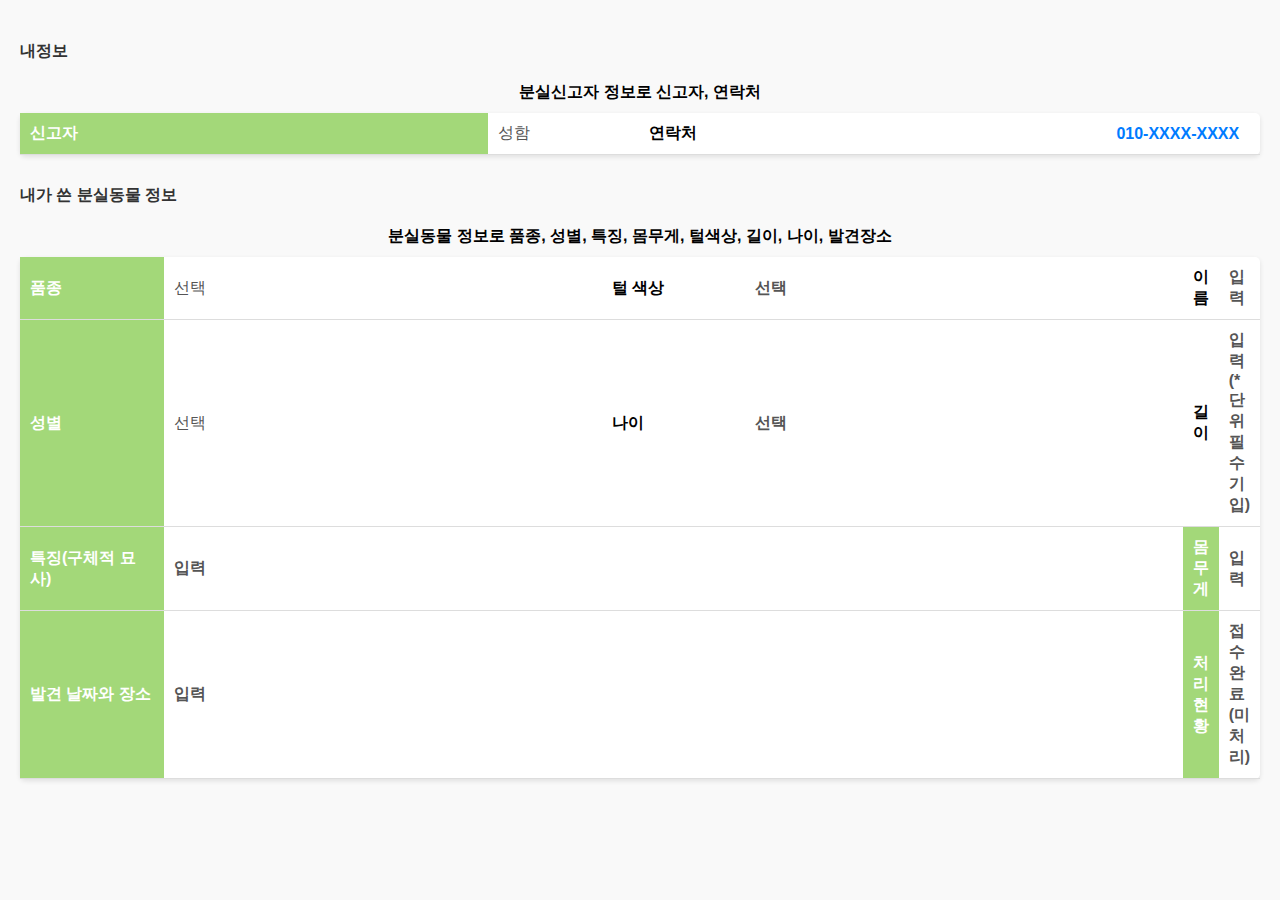
<file: src/main/resources/templates/board/register_temp.html>
<!DOCTYPE html>
<html xmlns:th="http://www.thymeleaf.org"
      xmlns:layout="http://www.ultraq.net.nz/thymeleaf/layout"
      layout:decorate="~{layout/basic.html}"
      lang="en">
<link rel="stylesheet" href="../../static/css/register_temp.css">
<meta charset="UTF-8">
<head>
    <link rel="shortcut icon" href="../../static/images/favicon.ico"/>
    <meta charset="UTF-8">
    <title>글쓰기</title>
</head>
<body>
<div layout:fragment="content">
    <h4>내정보</h4>
    <table class="table detail-table mt-0 mb-30">
        <caption>분실신고자 정보로 신고자, 연락처</caption>
        <colgroup>
            <col style="width: 500px">
            <col style="width: 160px">
            <col style="width: 500px">
            <col style="width: 160px">
        </colgroup>
        <tbody>
        <tr>
            <th scope="row" class="first">신고자</th>
            <td class="text-left">
                성함
            </td>
            <th scope="row">연락처</th>
            <td class="text-left last">
                <a href="tel:010-4755-8091">010-XXXX-XXXX</a>
            </td>
        </tr>
        </tbody>
    </table>

    <h4>내가 쓴 분실동물 정보</h4>
    <table class="table detail-table mt-0 mb-30">
        <caption>분실동물 정보로 품종, 성별, 특징, 몸무게, 털색상, 길이, 나이, 발견장소</caption>
        <colgroup>
            <col style="width: 160px">
            <col style="width: 500px">
            <col style="width: 160px">
            <col style="width: 500px">
        </colgroup>
        <tbody>
        <tr>
            <th scope="row" class="first">품종</th>
            <td class="text-left">선택</td>
            <th scope="row">털 색상</th>
            <td class="text-left last">선택</td>
            <th scope="row">이름</th>
            <td class="text-left last">입력</td>
        </tr>
        <tr>
            <th scope="row" class="first">성별</th>
            <td class="text-left">선택</td>
            <th scope="row">나이</th>
            <td class="text-left last">선택</td>
            <th scope="row">길이</th>
            <td class="text-left last">입력(*단위 필수 기입)</td>
        </tr>
        <tr>
            <th scope="row" class="first">특징(구체적 묘사)</th>
            <td class="text-left last" colspan="3">입력</td>
            <th scope="row" class="first">몸무게</th>
            <td class="text-left last" colspan="3">입력</td>
        </tr>
        <tr>
            <th scope="row" class="first">발견 날짜와 장소</th>
            <td class="text-left last" colspan="3">입력</td>
            <th scope="row" class="first">처리현황</th>
            <td class="text-left last" colspan="3">접수 완료(미처리)</td>
        </tr>
        </tbody>
    </table>
</div>
</file>
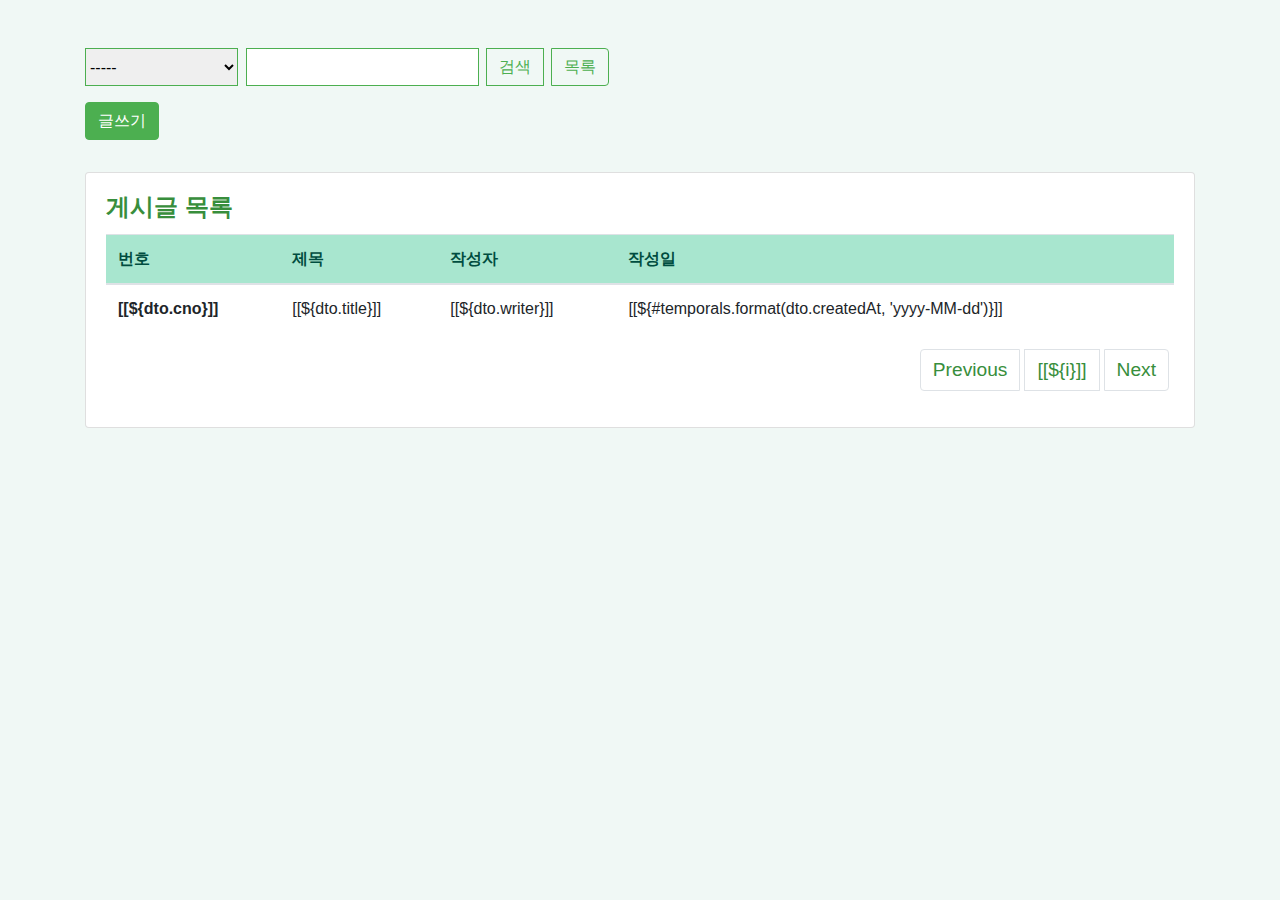
<file: src/main/resources/templates/cboard/clist.html>
<!DOCTYPE html>
<html xmlns:th="http://www.thymeleaf.org"
      xmlns:layout="http://www.ultraq.net.nz/thymeleaf/layout"
      layout:decorate="~{layout/basic.html}">
<head>
    <link rel="shortcut icon" href="../../static/images/favicon.ico"/>
    <title>게시글 목록</title>
    <link rel="stylesheet" href="https://stackpath.bootstrapcdn.com/bootstrap/4.5.2/css/bootstrap.min.css">
    <style>
        body {
            background-color: #f0f8f5; /* Light green background for the page */
        }
        .table thead th {
            background-color: #a8e6cf; /* Light green background for table headers */
            color: #004d40; /* Dark green text for table headers */
        }
        .table tbody tr:hover {
            background-color: #d4edda; /* Light green background on hover */
        }
        .card-title {
            font-size: 1.5rem;
            font-weight: bold;
            color: #388e3c; /* Dark green color for card title */
        }
        .pagination .page-item.active .page-link {
            background-color: #388e3c; /* Dark green background for active page link */
            border-color: #388e3c; /* Dark green border for active page link */
        }
        .pagination .page-link {
            color: #388e3c; /* Dark green color for page links */
            font-size: 1.2rem; /* Adjust font size */
        }
        .pagination .page-item {
            margin: 0 5px; /* Adjust spacing between page items */
        }
        .btn-primary {
            background-color: #4caf50; /* Green background for primary buttons */
            border-color: #4caf50; /* Green border for primary buttons */
        }
        .btn-primary:hover {
            background-color: #388e3c; /* Darker green on hover */
            border-color: #2e7d32; /* Darker green border on hover */
        }
        .btn-outline-secondary {
            color: #4caf50; /* Green color for outline buttons */
            border-color: #4caf50; /* Green border for outline buttons */
        }
        .btn-outline-secondary:hover {
            background-color: #4caf50; /* Green background on hover */
            color: white; /* White text on hover */
        }
        .form-select, .form-control {
            border-color: #4caf50; /* Green border for form elements */
        }
        .form-select:focus, .form-control:focus {
            border-color: #388e3c; /* Darker green border on focus */
            box-shadow: 0 0 0 0.2rem rgba(56, 142, 60, 0.25); /* Green shadow on focus */
        }
    </style>
</head>
<body>
<div layout:fragment="content" class="container mt-5">
    <div class="row mb-3">
        <div class="col">
            <form action="/cboard/clist" method="get" class="form-inline">
                <input type="hidden" name="size" th:value="${cpageRequestDTO.size}">
                <div class="input-group">
                    <select class="form-select mr-2" name="type">
                        <option value="">-----</option>
                        <option value="t" th:selected="${cpageRequestDTO.type == 't'}">제목</option>
                        <option value="c" th:selected="${cpageRequestDTO.type == 'c'}">내용</option>
                        <option value="w" th:selected="${cpageRequestDTO.type == 'w'}">작성자</option>
                        <option value="tc" th:selected="${cpageRequestDTO.type == 'tc'}">제목+내용</option>
                        <option value="tcw" th:selected="${cpageRequestDTO.type == 'tcw'}">제목+내용+작성자</option>
                    </select>
                    <input type="text" class="form-control mr-2" name="keyword" th:value="${cpageRequestDTO.keyword}">
                    <div class="input-group-append">
                        <button type="submit" class="btn btn-outline-secondary mr-2 searchBtn">검색</button>
                        <button type="button" class="btn btn-outline-secondary clearBtn">목록</button>
                    </div>
                </div>
            </form>
        </div>
    </div>
    <div class="row mb-3">
        <div class="col">
            <a th:href="@{/cboard/cregister}" class="btn btn-primary mb-3">글쓰기</a>
        </div>
    </div>
    <div class="row">
        <div class="col">
            <div class="card">
                <div class="card-body">
                    <h5 class="card-title">게시글 목록</h5>
                    <table class="table table-hover">
                        <thead>
                        <tr>
                            <th scope="col">번호</th>
                            <th scope="col">제목</th>
                            <th scope="col">작성자</th>
                            <th scope="col">작성일</th>
                        </tr>
                        </thead>
                        <tbody th:with="link=${cpageRequestDTO.getLink()}">
                        <tr th:each="dto : ${cresponseDTO.dtoList}">
                            <th scope="row">[[${dto.cno}]]</th>
                            <td>
                                <a th:href="|@{/cboard/cread(cno=${dto.cno})}&${link}|">[[${dto.title}]]</a>
                            </td>
                            <td>[[${dto.writer}]]</td>
                            <td>[[${#temporals.format(dto.createdAt, 'yyyy-MM-dd')}]]</td>
                        </tr>
                        </tbody>
                    </table>
                    <div class="d-flex justify-content-end">
                        <ul class="pagination">
                            <li class="page-item" th:if="${cresponseDTO.prev}">
                                <a class="page-link" th:data-num="${cresponseDTO.start - 1}">Previous</a>
                            </li>
                            <th:block th:each="i : ${#numbers.sequence(cresponseDTO.start, cresponseDTO.end)}">
                                <li th:class="${cresponseDTO.page == i} ? 'page-item active' : 'page-item'">
                                    <a class="page-link" th:data-num="${i}">[[${i}]]</a>
                                </li>
                            </th:block>
                            <li class="page-item" th:if="${cresponseDTO.next}">
                                <a class="page-link" th:data-num="${cresponseDTO.end + 1}">Next</a>
                            </li>
                        </ul>
                    </div>
                </div>
            </div>
        </div>
    </div>
</div>

<div class="modal" tabindex="-1">
    <div class="modal-dialog">
        <div class="modal-content">
            <div class="modal-header">
                <h5 class="modal-title">Modal title</h5>
                <button type="button" class="btn-close" data-bs-dismiss="modal" aria-label="Close"></button>
            </div>
            <div class="modal-body">
                <p>Modal body text goes here.</p>
            </div>
            <div class="modal-footer">
                <button type="button" class="btn btn-secondary" data-bs-dismiss="modal">Close</button>
                <button type="button" class="btn btn-primary">Save changes</button>
            </div>
        </div>
    </div>
</div>

<script layout:fragment="script" th:inline="javascript">
    document.querySelector(".pagination").addEventListener("click", function (e) {
        e.preventDefault();
        e.stopPropagation();
        const target = e.target;
        if (target.tagName !== 'A') {
            return;
        }
        const num = target.getAttribute("data-num");
        const formObj = document.querySelector("form");
        formObj.innerHTML += `<input type='hidden' name='page' value='${num}'>`;
        formObj.submit();
    }, false);

    document.querySelector(".clearBtn").addEventListener("click", function (e) {
        e.preventDefault();
        e.stopPropagation();
        self.location = '/cboard/clist';
    }, false);

 /*   // show modal
    const result = [[${result}]];
    const modal = new bootstrap.Modal(document.querySelector(".modal"));
    if (result) {
        modal.show();
    }*/
</script>
</body>
</html>
</file>
<file: src/main/resources/static/css/modify.css>
@font-face {
    font-family: 'mainfont';
    src: url('../../templates/fonts/mainfont.ttf') format('truetype');
    font-weight: normal;
    font-style: normal;
}

body {
    font-family: Arial, sans-serif;
    margin: 0;
    padding: 0;
    background-color: #f9f9f9;
}

header {
    font-family: 'PocheonMakgeolli', sans-serif;
    background-color: #a3d879 !important;
    text-align: center;
    box-shadow: 0 2px 5px rgba(19, 14, 14, 0.1);
}

span {
    font-size: 1rem; /* 작은 폰트 크기 설정 */
    display: inline; /* 같은 라인에 표시 */
}

/* 네비게이션 스타일 */
nav {
    font-size:20px;
    text-align: right; /* 오른쪽 정렬 */
    margin-top: -5px; /* 필요시 조정 */
}

nav a {
    margin: 0 50px;
    text-decoration: none;
    color: #fff;
    font-weight: bold;
    transition: color 0.3s;
}

.container {
    padding: 20px;
}

h3 {
    margin-bottom: 20px;
    font-family: 'PocheonMakgeolli', sans-serif;
}

.form-group {
    margin-bottom: 15px; /* 간격 조정 */
}

label {
    display: block;
    margin-bottom: 5px;
}

input[type="text"], textarea, select {
    width: 100%;
    padding: 8px; /* 패딩 조정 */
    border: 1px solid #ccc;
    border-radius: 5px;
    height: auto; /* 높이 자동 조정 */
}

textarea {
    resize: vertical; /* 세로 크기 조정 가능 */
}

.form-buttons {
    margin-top: 20px;
    text-align: right; /* 버튼을 오른쪽 정렬 */
}

.form-buttons button {
    padding: 10px 15px;
    margin-left: 10px;
    border: none;
    border-radius: 5px;
    cursor: pointer;
    background-color: #2ecc71; /* 버튼 색상 */
    color: white;
}

button[type="reset"] {
    background-color: #e74c3c; /* 리셋 버튼 색상 */
}

footer {
    text-align: center;
    padding: 10px;
    background-color: #fff8e0;
    border-top: 1px solid #ffffff;
    margin-top: 20px;
}
</file>
<file: src/main/resources/static/css/register_temp.css>
body {
    font-family: Arial, sans-serif;
    background-color: #f9f9f9;
    margin: 0;
    padding: 20px;
}

h4 {
    margin-bottom: 20px;
    color: #333;
}

.table {
    width: 100%;
    border-collapse: collapse;
    margin-bottom: 30px;
}

.detail-table {
    background-color: #fff;
    box-shadow: 0 2px 5px rgba(0, 0, 0, 0.1);
    border-radius: 5px;
}

.table caption {
    font-weight: bold;
    margin-bottom: 10px;
}

.table th,
.table td {
    padding: 10px;
    text-align: left;
    border-bottom: 1px solid #ddd;
}

.table th.first {
    background-color: #a3d879; /* 헤더 색상 */
    color: white;
}

.table td.text-left {
    color: #555;
}

.table td.last {
    font-weight: bold;
}

.table tr:hover {
    background-color: #f1f1f1; /* 마우스 오버 시 배경색 */
}

a {
    color: #007bff; /* 링크 색상 */
    text-decoration: none;
}

a:hover {
    text-decoration: underline; /* 링크 오버 시 밑줄 */
}

/* 추가적인 버튼 스타일 */
.btn {
    padding: 10px 15px;
    border: none;
    border-radius: 5px;
    cursor: pointer;
    transition: background-color 0.3s;
}

.btn-primary {
    background-color: #007bff;
    color: white;
}

.btn-primary:hover {
    background-color: #0056b3; /* 버튼 호버 색상 */
}

.btn-secondary {
    background-color: #6c757d;
    color: white;
}

.btn-secondary:hover {
    background-color: #5a6268; /* 버튼 호버 색상 */
}
</file>
